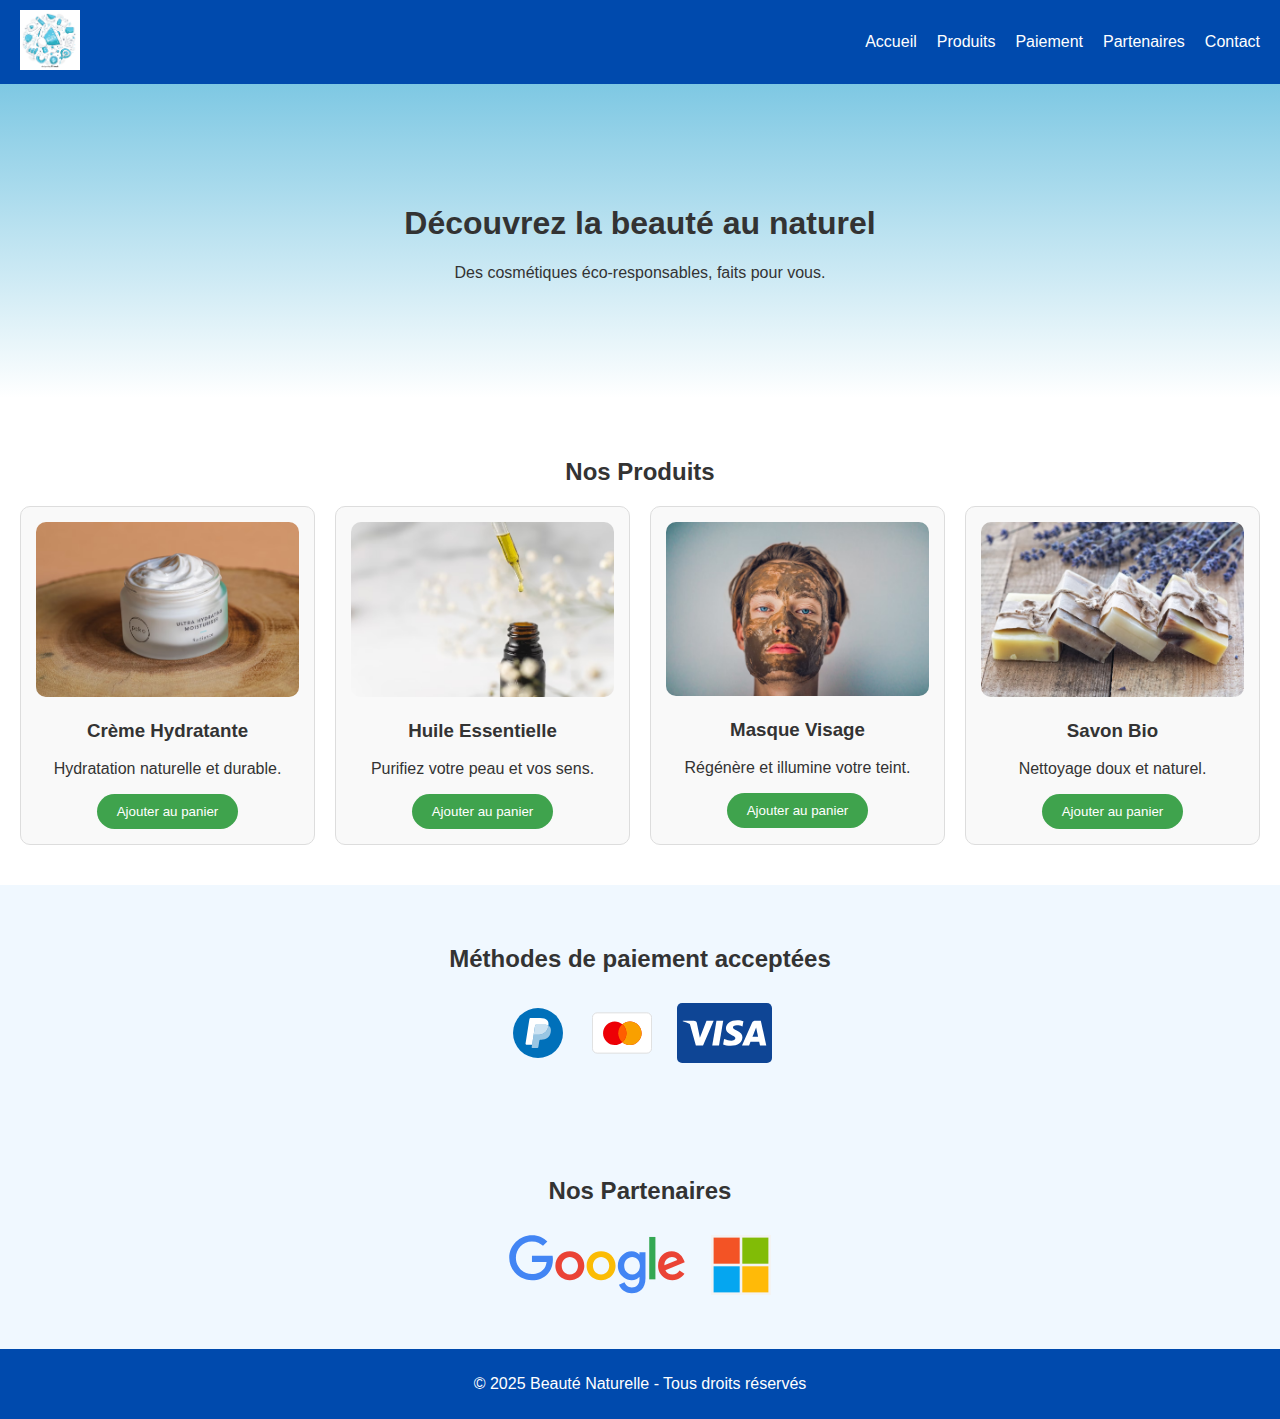
<file: cosmetique-shop/index.html>
<!DOCTYPE html>
<html lang="fr">
<head>
    <meta charset="UTF-8">
    <meta name="viewport" content="width=device-width, initial-scale=1.0">
    <title>Beauté Naturelle - Boutique</title>
    <link rel="stylesheet" href="style.css">
    <script defer src="script.js"></script>
</head>
<body>
<header>
    <div class="logo">
        <img src="images/logo.jpg" width="60px"/>
        </div>
    <nav class="navbar">
        <ul>
            <li><a href="index.html">Accueil</a></li>
            <li><a href="#produits">Produits</a></li>
            <li><a href="#paiement">Paiement</a></li>
            <li><a href="#partenaires">Partenaires</a></li>
            <li><a href="contact.html">Contact</a></li>
        </ul>
    </nav>
    <div class="menu-toggle">☰</div>
</header>

<section class="hero">
    <h1>Découvrez la beauté au naturel</h1>
    <p>Des cosmétiques éco-responsables, faits pour vous.</p>
</section>

<section id="produits" class="produits">
    <h2>Nos Produits</h2>
    <div class="grid">
        <div class="produit">
            <img src="images/produit1.avif" alt="Crème hydratante">
            <h3>Crème Hydratante</h3>
            <p>Hydratation naturelle et durable.</p>
            <button>Ajouter au panier</button>
        </div>
        <div class="produit">
            <img src="images/produit2.avif" alt="Huile essentielle">
            <h3>Huile Essentielle</h3>
            <p>Purifiez votre peau et vos sens.</p>
            <button>Ajouter au panier</button>
        </div>
        <div class="produit">
            <img src="images/produit3.avif" alt="Masque visage">
            <h3>Masque Visage</h3>
            <p>Régénère et illumine votre teint.</p>
            <button>Ajouter au panier</button>
        </div>
        <div class="produit">
            <img src="images/produit4.avif" alt="Savon bio">
            <h3>Savon Bio</h3>
            <p>Nettoyage doux et naturel.</p>
            <button>Ajouter au panier</button>
        </div>
    </div>
</section>

<section id="paiement" class="paiement">
    <h2>Méthodes de paiement acceptées</h2>
    <div class="logos">
        <img src="images/logo-visa.svg" alt="Visa">
        <img src="images/logo-mastercard.svg" alt="MasterCard">
        <img src="images/logo-paypal.svg" alt="PayPal">
    </div>
</section>

<section id="partenaires" class="partenaires">
    <h2>Nos Partenaires</h2>
    <div class="logos">
        <img src="images/logo-google.svg" alt="Google">
        <img src="images/logo-microsoft.svg" alt="Microsoft">
    </div>
</section>

<footer>
    <p>© 2025 Beauté Naturelle - Tous droits réservés</p>
</footer>
</body>
</html>
</file>
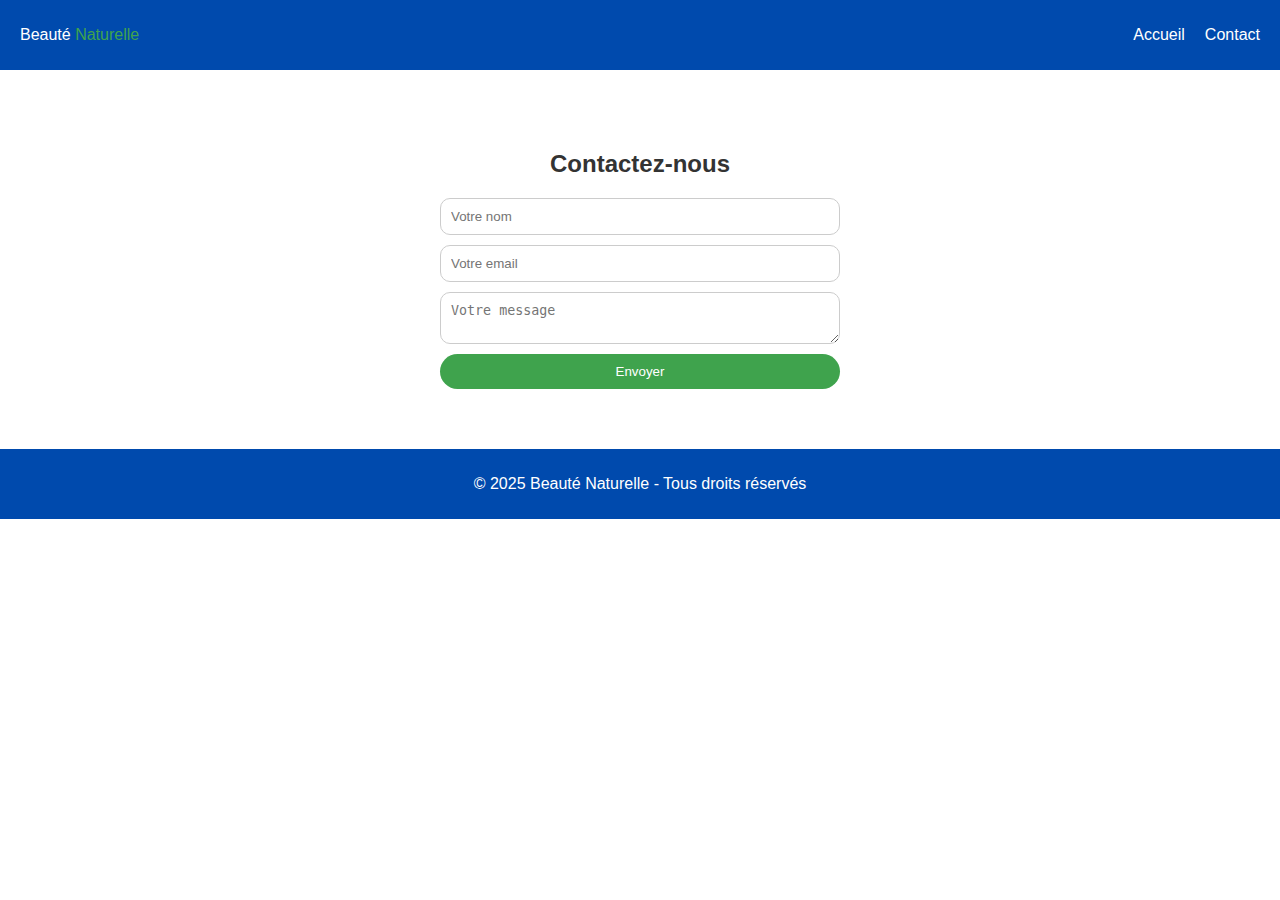
<file: cosmetique-shop/contact.html>
<!DOCTYPE html>
<html lang="fr">
<head>
    <meta charset="UTF-8">
    <meta name="viewport" content="width=device-width, initial-scale=1.0">
    <title>Contact - Beauté Naturelle</title>
    <link rel="stylesheet" href="style.css">
</head>
<body>
<header>
    <div class="logo">Beauté <span>Naturelle</span></div>
    <nav class="navbar">
        <ul>
            <li><a href="index.html">Accueil</a></li>
            <li><a href="contact.html" class="active">Contact</a></li>
        </ul>
    </nav>
</header>

<section class="contact">
    <h2>Contactez-nous</h2>
    <form>
        <input type="text" placeholder="Votre nom" required>
        <input type="email" placeholder="Votre email" required>
        <textarea placeholder="Votre message" required></textarea>
        <button type="submit">Envoyer</button>
    </form>
</section>

<footer>
    <p>© 2025 Beauté Naturelle - Tous droits réservés</p>
</footer>
</body>
</html>
</file>
<file: cosmetique-shop/style.css>
:root {
    --bleu: #004aad;
    --bleu-ciel: #7ec8e3;
    --vert: #3fa34d;
    --marron: #8b5e3c;
    --blanc: #ffffff;
}

body {
    margin: 0;
    font-family: 'Poppins', sans-serif;
    background-color: var(--blanc);
    color: #333;
}

header {
    display: flex;
    justify-content: space-between;
    align-items: center;
    background-color: var(--bleu);
    color: white;
    padding: 10px 20px;
}

.logo span { color: var(--vert); }

.navbar ul {
    list-style: none;
    display: flex;
    gap: 20px;
}

.navbar a {
    color: white;
    text-decoration: none;
}

.menu-toggle {
    display: none;
    cursor: pointer;
    font-size: 1.8em;
}

/* Hero */
.hero {
    text-align: center;
    padding: 100px 20px;
    background: linear-gradient(var(--bleu-ciel), var(--blanc));
}

/* Produits */
.produits {
    padding: 40px 20px;
    text-align: center;
}

.grid {
    display: grid;
    grid-template-columns: repeat(auto-fit, minmax(220px, 1fr));
    gap: 20px;
}

.produit {
    border: 1px solid #ddd;
    border-radius: 10px;
    padding: 15px;
    background-color: #f9f9f9;
}

.produit img {
    width: 100%;
    border-radius: 10px;
}

button {
    background-color: var(--vert);
    color: white;
    border: none;
    padding: 10px 20px;
    border-radius: 20px;
    cursor: pointer;
}

button:hover {
    background-color: var(--marron);
}

/* Paiement & Partenaires */
.paiement, .partenaires {
    text-align: center;
    padding: 40px 20px;
    background-color: #f0f8ff;
}

.logos img {
    height: 60px;
    margin: 10px;
}

/* Contact */
.contact {
    text-align: center;
    padding: 60px 20px;
}

form {
    display: flex;
    flex-direction: column;
    max-width: 400px;
    margin: auto;
    gap: 10px;
}

input, textarea {
    padding: 10px;
    border: 1px solid #ccc;
    border-radius: 10px;
}

/* Footer */
footer {
    text-align: center;
    background-color: var(--bleu);
    color: white;
    padding: 10px;
}

/* Responsive */
@media (max-width: 768px) {
    .navbar ul {
        display: none;
        flex-direction: column;
        background-color: var(--bleu);
    }
    .navbar ul.active {
        display: flex;
    }
    .menu-toggle {
        display: block;
    }
}
</file>
